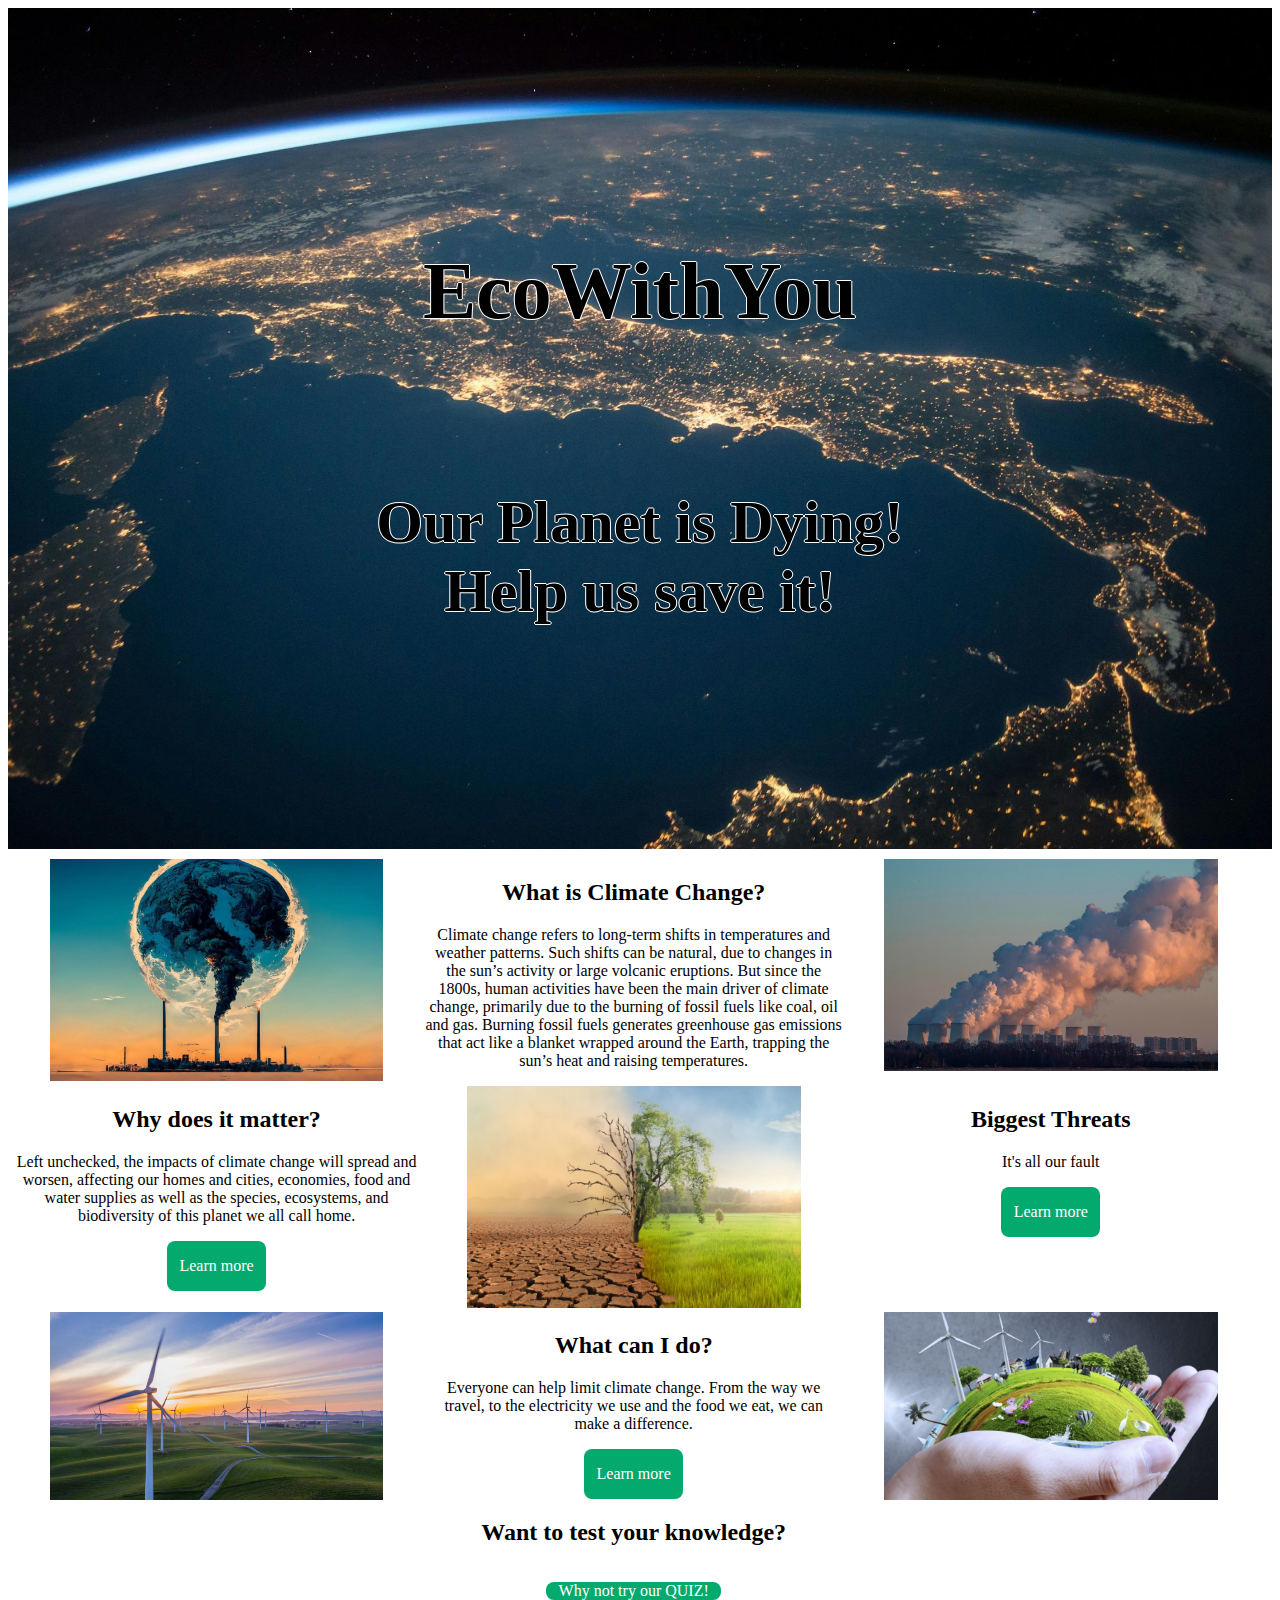
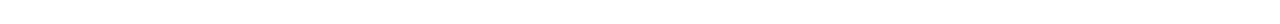
<file: HomePageHTML/index.html>
<!DOCTYPE html>
<html lang="en">
<head>
    <link href="colours.css" rel="stylesheet" type="text/css">
    <meta charset="UTF-8">
    <meta name="viewport" content="width=device-width, initial-scale=1.0">
    <title>EcoWithYou Home Page</title>
</head>
<body>
    <!--title image + text-->
   <div class="title-image">
        <img src="images/earth.jpg" alt="View of Earth from Space" style="width:100%;height:50%">
        <div class="centered"> <h1>EcoWithYou</h1><br/><h2>Our Planet is Dying!<br/> Help us save it!</h2></div>    
   </div>
    <div class="row">
        <!--image / text / image-->
            <div class="column left">
                <img src="images/ClimateChange1.png" alt="Image of a factory billowing smoke that forms an outline of the earth" style="width:80%;">
            </div>
            <div class="column middle">
                <p><h2>What is Climate Change?</h2>Climate change refers to long-term shifts in temperatures and weather patterns. Such shifts can be natural, due to changes in the sun’s activity or large volcanic eruptions. But since the 1800s, human activities have been the main driver of climate change, primarily due to the burning of fossil fuels like coal, oil and gas. Burning fossil fuels generates greenhouse gas emissions that act like a blanket wrapped around the Earth, trapping the sun’s heat and raising temperatures.</p>
            </div>
            <div class="column right">
                <img src="images/ClimateChange2.png" alt="Image of factory stacks billowing smoke into the sky" style="width:80%;">
            </div>   
        </div>
        <div class="row">
            <!--text / image / text-->
                <div class="column left">
                    <p><h2>Why does it matter?</h2>Left unchecked, the impacts of climate change will spread and worsen, affecting our homes and cities, economies, food and water supplies as well as the species, ecosystems, and biodiversity of this planet we all call home.</p>
                    <div class="button">
                       <p>Learn more</p>     
                    </div>
                </div>
                <div class="column middle">
                    <img src="images/ClimateChange3.png" alt="Image of a tree half dead and half green" style="width:80%;">
                </div>
                <div class="column right">
                    <p class="centered"><h2>Biggest Threats</h2>It's all our fault</p>
                    <div class="button">
                        <p>Learn more</p>     
                     </div>
                </div>
            </div>
        <div class="row">
            <!--image / text / image-->
            <div class="column left">
                <img src="images/ClimateChange4.png" alt="A vista of windturbines" style="width:80%;">
            </div>
            <div class="column middle">
                <p><h2>What can I do?</h2>Everyone can help limit climate change. From the way we travel, to the electricity we use and the food we eat, we can make a difference.</p>
                    <div class="button">
                        <p>Learn more</p>     
                    </div>
                 <h2>Want to test your knowledge?</h2><p class="button"> Why not try our QUIZ!</p>
            </div>
            <div class="column right">
                <img src="images/ClimateChange5.png" alt="Image of a village in the palm of someone's hand" style="width:80%;">
            </div>   
        </div>


</body>
</html>
</file>
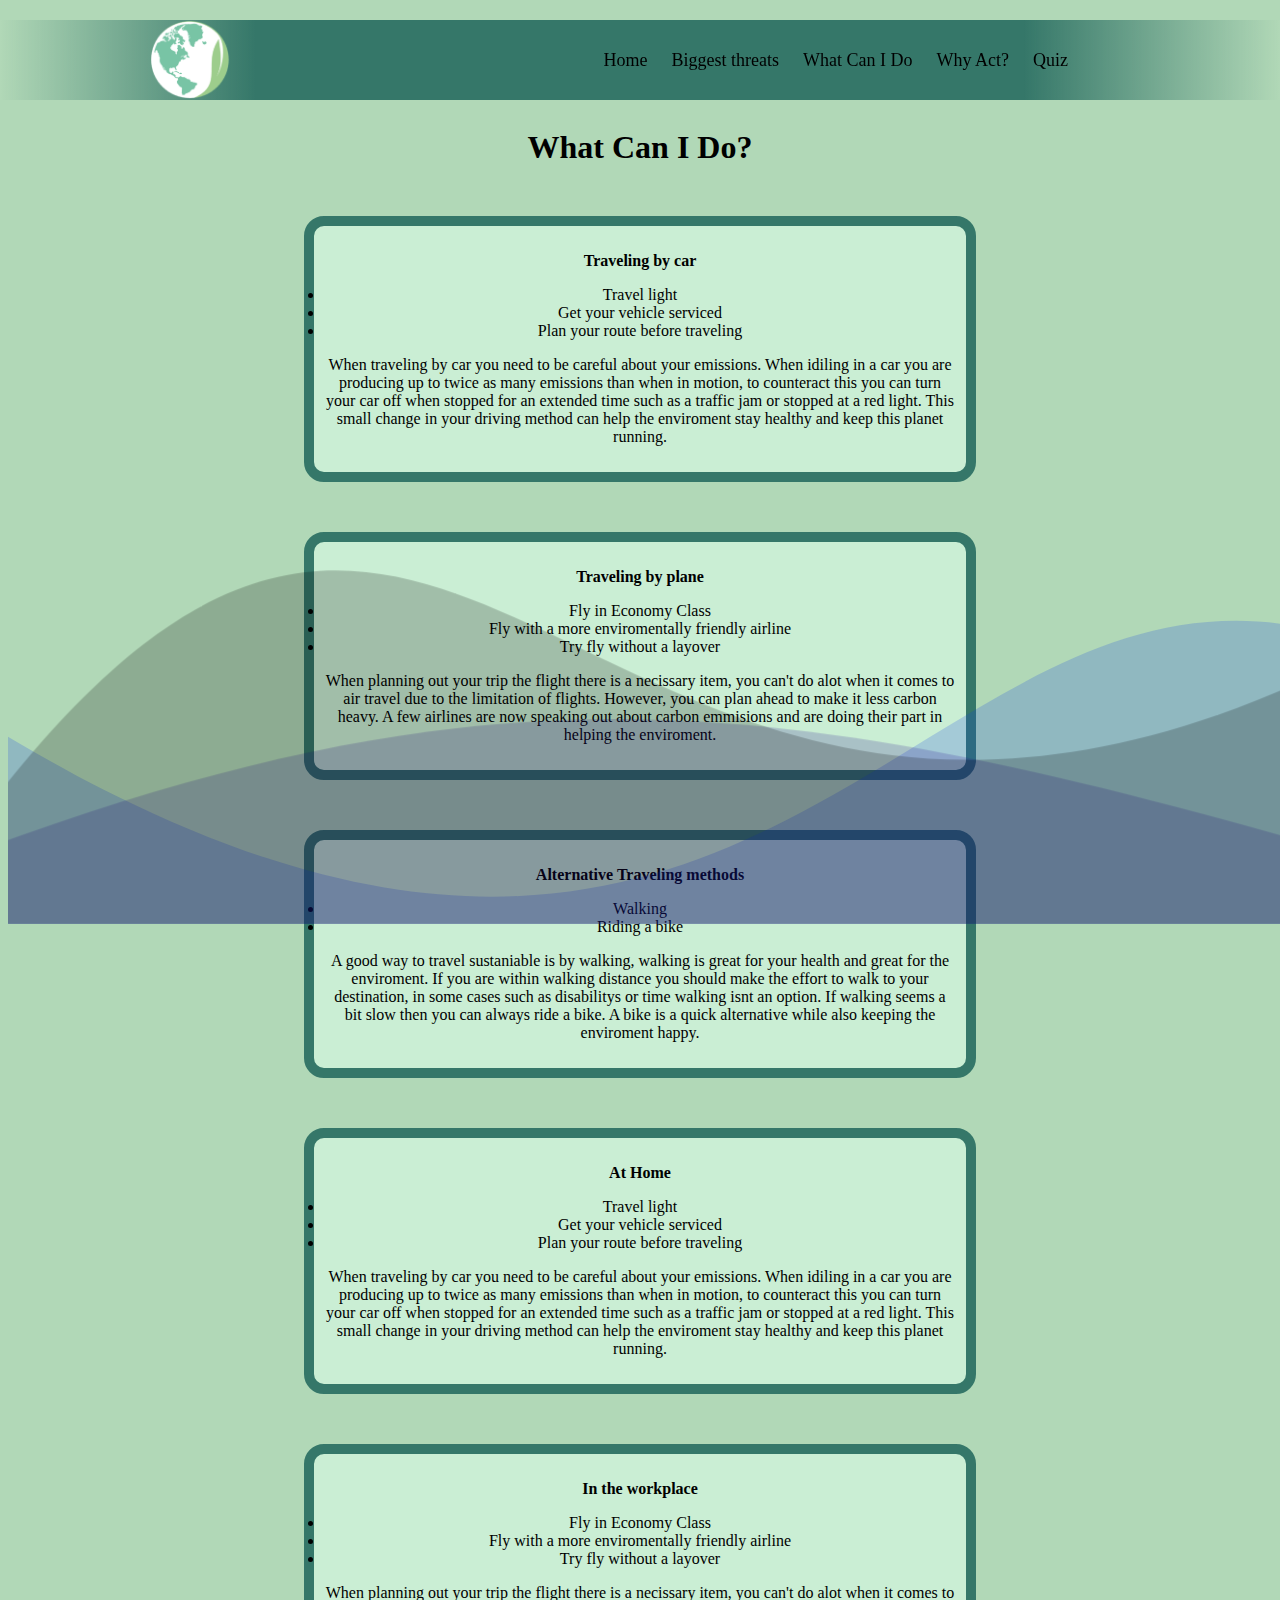
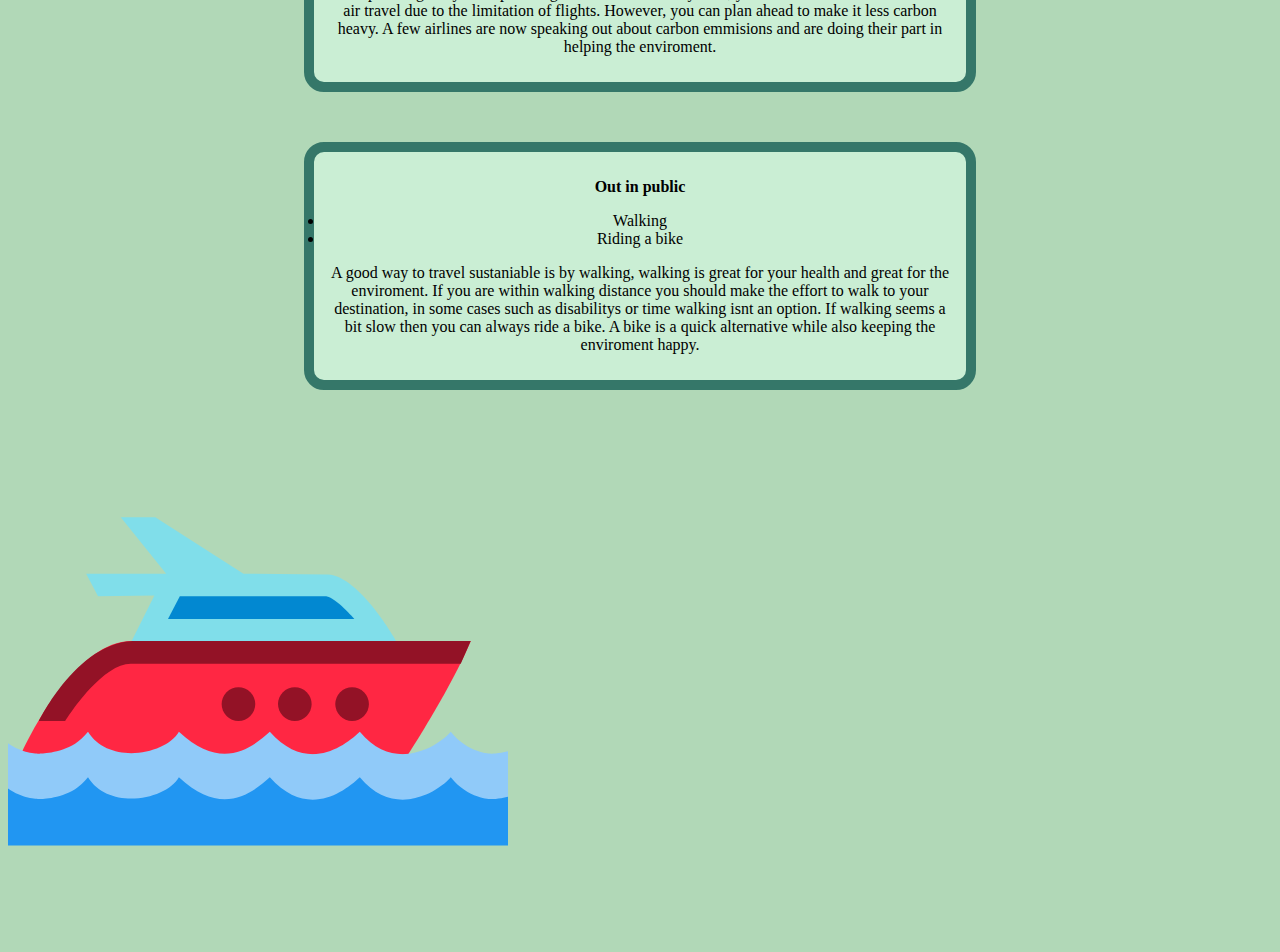
<file: source/whatcanido.html>
<!DOCTYPE html>
<html lang="en">
<head>
  <meta charset="UTF-8">
  <meta name="viewport" content="width=device-width, initial-scale=1.0">
  <title>What Can I Do?</title>
  <link rel="stylesheet" href="./css/colours.css">
  <link rel="stylesheet" href="./css/whatcanido.css">
</head>

<nav>
  <link rel="stylesheet" href="./css/colours.css" />
  <link rel="stylesheet" href="./css/header.css" />
  <a href="/"><img id="logo" src=".\assets\Logo.png" /></a>
  <div id="header-right">
    <a class="text-header" id="home-ref" href="index.html">Home</a>
    <a class="text-header" href="biggestthreats.html">Biggest threats</a>
    <a class="text-header" href="whatcanido.html">What Can I Do</a>
    <a class="text-header" href="whyact.html">Why Act?</a>
    <a class="text-header" href="quiz.html">Quiz</a>
  </div>
</nav>

<body>
  <div class="placeholder"></div>

  <center><h1>What Can I Do?</h1></center>

  <center><div class="textcontainerleft">
      <p><b>Traveling by car</b></p>
      <li>Travel light</li>
      <li>Get your vehicle serviced</li>
      <li>Plan your route before traveling</li>
      <p>When traveling by car you need to be careful about your emissions. When idiling in a car you are producing up to twice as many 
          emissions than when in motion, to counteract this you can turn your car off when stopped for an extended time such as a traffic jam 
          or stopped at a red light. This small change in your driving method can help the enviroment stay healthy and keep this planet running.
      </p>
  </div></center>
  
  <center><div class="textcontainerright">
      <p><b>Traveling by plane</b></p>
  <li>Fly in Economy Class</li>
  <li>Fly with a more enviromentally friendly airline</li>
  <li>Try fly without a layover</li>
  <p>When planning out your trip the flight there is a necissary item, you can't do alot when it comes to air travel due to the limitation of flights. However, you can plan ahead to make it less carbon heavy.
    A few airlines are now speaking out about carbon emmisions and are doing their part in helping the enviroment. 
  </p>
  </div></center>

  <center><div class="textcontainerleft">
      <p><b>Alternative Traveling methods</b></p>
  <li>Walking</li>
  <li>Riding a bike</li>
  <p>A good way to travel sustaniable is by walking, walking is great for your health and great for the enviroment. If you are within walking distance you should make the effort to walk to your destination, in some cases such as disabilitys or time walking isnt an option.
    If walking seems a bit slow then you can always ride a bike. A bike is a quick alternative while also keeping the enviroment happy.
  </p>
  </div></center>
  
  <center><div class="textcontainerright">
      <p><b>At Home</b></p>
  <li>Travel light</li>
  <li>Get your vehicle serviced</li>
  <li>Plan your route before traveling</li>
  <p>When traveling by car you need to be careful about your emissions. When idiling in a car you are producing up to twice as many 
    emissions than when in motion, to counteract this you can turn your car off when stopped for an extended time such as a traffic jam 
    or stopped at a red light. This small change in your driving method can help the enviroment stay healthy and keep this planet running.
  </p>
  </div></center>

  <center><div class="textcontainerright">
      <p><b>In the workplace</b></p>
  <li>Fly in Economy Class</li>
  <li>Fly with a more enviromentally friendly airline</li>
  <li>Try fly without a layover</li>
  <p>When planning out your trip the flight there is a necissary item, you can't do alot when it comes to air travel due to the limitation of flights. However, you can plan ahead to make it less carbon heavy.
    A few airlines are now speaking out about carbon emmisions and are doing their part in helping the enviroment. 
  </p>
  </div></center>

  <center><div class="textcontainerright">
      <p><b>Out in public</b></p>
      <li>Walking</li>
      <li>Riding a bike</li>
      <p>A good way to travel sustaniable is by walking, walking is great for your health and great for the enviroment. If you are within walking distance you should make the effort to walk to your destination, in some cases such as disabilitys or time walking isnt an option.
      If walking seems a bit slow then you can always ride a bike. A bike is a quick alternative while also keeping the enviroment happy.
      </p>
  </div></center>

  <div class="waveAnimation">
      <svg viewBox="0 0 500 150" preserveAspectRatio="none">
        <path
          class="w1 waveTop" d="M-8.74,71.55 C289.78,255.11 349.60,4.47 505.36,34.05 L500.00,150.00 L0.00,150.00 Z"/>
        <path
          class="w2 waveMiddle" d="M-23.42,125.83 C187.63,45.89 299.38,57.73 526.80,123.86 L500.00,150.00 L0.00,150.00 Z"/>
        <path
          class="w3 waveBottom" d="M-23.42,125.83 C172.96,-152.44 217.55,183.06 504.22,55.77 L500.00,150.00 L0.00,150.00 Z"/>
      </svg>
    </div>

    <svg width="500px" height="500px" viewBox="45 0 550 500" version="1.1" xmlns="http://www.w3.org/2000/svg" xmlns:xlink="http://www.w3.org/1999/xlink">
      <!-- Generator: Sketch 3.7.2 (28276) - http://www.bohemiancoding.com/sketch -->
      <desc>Created with Sketch.</desc>
      <defs></defs>
      <path d="M181,196 C181,196 554,196 554,196 C533,247 485,321 485,321 L59,321 C59,321 114,196 181,196 Z" id="body" stroke="none" fill="#FF2743" fill-rule="evenodd"></path>
      <path d="M543,221 L554,196 C554,196 182.000003,196 182,196 C119.999999,199 79,284 79,284 L108,284 C108,284 147,221 180,221 L543,221 Z" id="detail" stroke="none" fill="#931226" fill-rule="evenodd"></path>
      <g id="windows" stroke="none" stroke-width="1" fill="none" fill-rule="evenodd" transform="translate(280.000000, 247.000000)">
          <circle id="window1" fill="#931226" cx="18.5" cy="18.5" r="18.5"></circle>
          <circle id="window2" fill="#931226" cx="80.5" cy="18.5" r="18.5"></circle>
          <circle id="window3" fill="#931226" cx="143.5" cy="18.5" r="18.5"></circle>
      </g>
      <path d="M181,196 L206,146 L144,147 L131,122 L219,122 L169,60 L207,60 L304,122 L397,123 C432,125 472,196 472,196 L181,196 Z" id="fly" stroke="none" fill="#80DEEA" fill-rule="evenodd"></path>
      <path d="M221,172 L234,147 C234,147 395,147 395,147 C405,148 426,172 426,172 L221,172 Z" id="window" stroke="none" fill="#0288D1" fill-rule="evenodd"></path>
      <path d="M485.91972,320.228173 C468.781097,322.264671 449.485939,317.072798 432,296 C413,314 373,341 333,296 C309,318.000001 277,337 233,296 C219,321.000001 156,332.999999 133,296 C128.599206,301.500993 123.714237,305.791548 118.771245,309.138012 C101.221101,320 80.0000024,320 80.0000024,320 C80.0000024,320 52,321 33.0000024,297 C12.0000019,321 -16.9999976,321 -16.9999976,321 L-17,371.027022 L134.000002,371.027022 L133.999642,371 L479,371 L479,371.027022 L630.000002,371.027022 L629,296 C612,320.000001 576.000002,320 576.000002,320 C576.000002,320 550.999998,320 532,296 C531.777196,296.254633 531.553154,296.506677 531.327924,296.756159 C526.734194,301.801905 518.524766,308.473913 508.20728,313.482791 C499.545864,317.464091 491.39749,319.344595 485.91972,320.228173 Z" id="topWave" stroke="none" fill="#90CAF9" fill-rule="evenodd"></path>
      <path d="M485.91972,370.228173 C468.781097,372.264671 449.485939,367.072798 432,346 C413,364 373,391 333,346 C309,368.000001 277,387 233,346 C219,371.000001 156,382.999999 133,346 C128.599206,351.500993 123.714237,355.791548 118.771245,359.138012 C101.221101,370 80.0000024,370 80.0000024,370 C80.0000024,370 52,371 33.0000024,347 C12.0000019,371 -16.9999976,371 -16.9999976,371 L-17,421.027022 L134.000002,421.027022 L133.999642,421 L479,421 L479,421.027022 L630.000002,421.027022 L629,346 C612,370.000001 576.000002,370 576.000002,370 C576.000002,370 550.999998,370 532,346 C531.777196,346.254633 531.553154,346.506677 531.327924,346.756159 C526.734194,351.801905 518.524766,358.473913 508.20728,363.482791 C499.545864,367.464091 491.39749,369.344595 485.91972,370.228173 Z" id="bottomWave" stroke="none" fill="#2196F2" fill-rule="evenodd"></path>
  </svg>
</body>
</html>
</file>
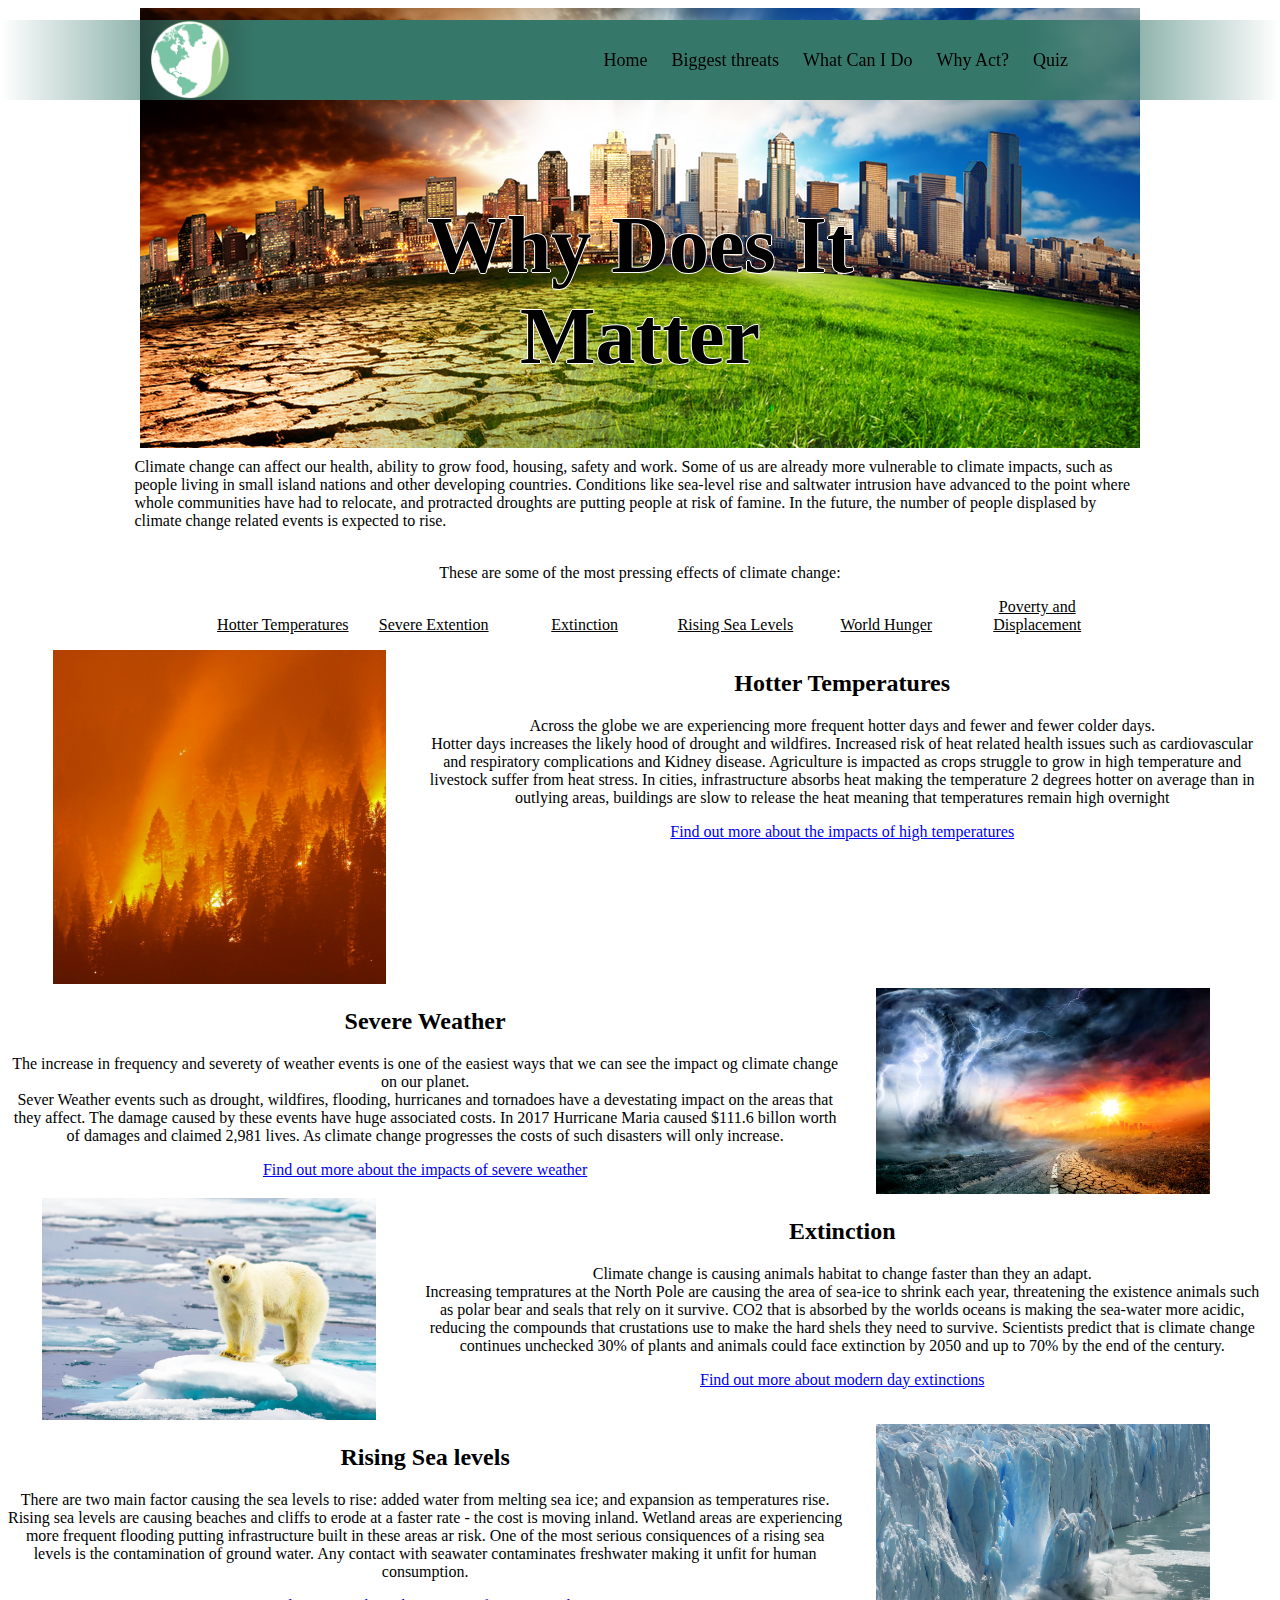
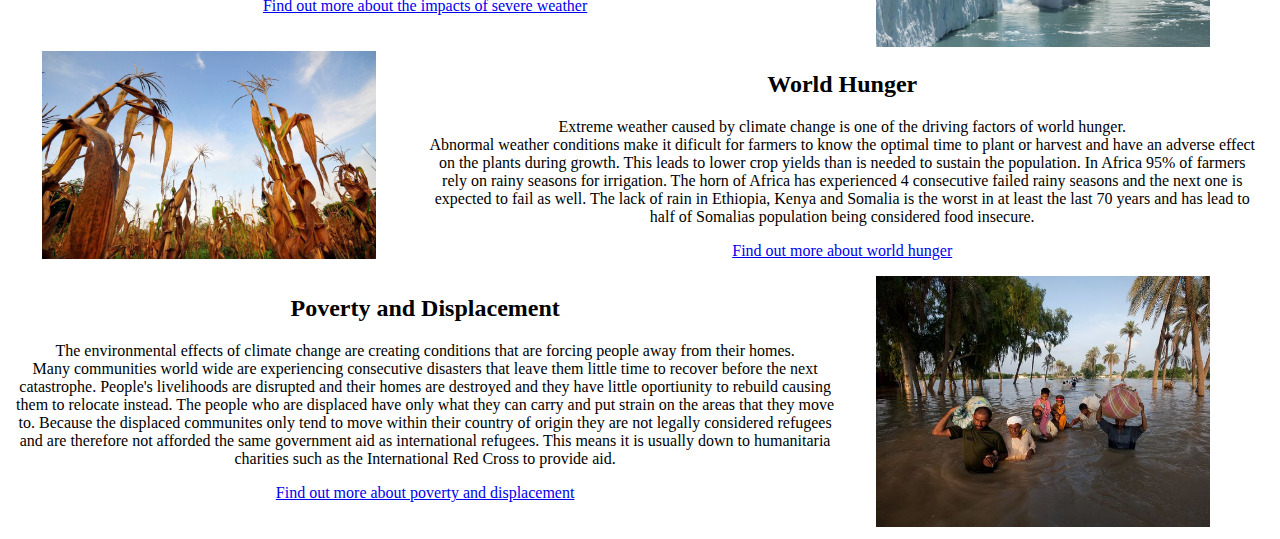
<file: source/whyact.html>
<!DOCTYPE html>
<html>
<head>
    <link href="./css/whyact.css" rel="stylesheet" type="text/css">
    <meta charset="UTF-8" />
    <title>Why Act?</title>
</head>

<nav>
	<link rel="stylesheet" href="./css/colours.css">
	<link rel="stylesheet" href="./css/header.css">
	<a href="/"><img id="logo" src=".\assets\Logo.png"></a>
	<div id="header-right">
		<a class="text-header" id="home-ref" href="index.html">Home</a>
		<a class="text-header" href="biggestthreats.html">Biggest threats</a>
		<a class="text-header" href="whatcanido.html">What Can I Do</a>
		<a class="text-header "href="whyact.html">Why Act?</a>
		<a class="text-header" href="quiz.html">Quiz</a>
	</div>
</nav>

<body>
   <div class="title-image">
        <img src="./assets/TitleImageWDIM2.png" alt="Image of City Skyline, half burning, half green" style="max-width:100%">
        <div class="bottom-center"> <h1>Why Does It Matter</h1></div>
   </div>
   <div class="intro">
    Climate change can affect our health, ability to grow food, housing, safety and work. Some of us are already more vulnerable to climate impacts, such as people living in small island nations and other developing countries. Conditions like sea-level rise and saltwater intrusion have advanced to the point where whole communities have had to relocate, and protracted droughts are putting people at risk of famine. In the future, the number of people displased by climate change related events is expected to rise.<br/><br/>
    <p style="text-align:center">These are some of the most pressing effects of climate change:</p>
   </div>
   <div style="text-align: center;">
        <ul>
            <li><a href="#Section-One"> Hotter Temperatures</a></li>
            <li><a href="#Section-Two"> Severe Extention</a></li>
            <li><a href="#Section-Three"> Extinction</a></li>
            <li><a href="#Section-Four"> Rising Sea Levels</a></li>
            <li><a href="#Section-Five"> World Hunger</a></li>
            <li><a href="#Section-Six">Poverty and Displacement</a></li>
        </ul>
    </div>
    <div class="row">
        <!--image on left-->
        <div class="column image">
            <img src="./assets/HotterTemperaturesWDIM.png" alt="Polarbear on melting sea-ice" style="width:80%;margin-right:15px;margin-left:5%">
        </div>
        <div class="column text">
        <p><h2 id="#Section-One">Hotter Temperatures</h2>Across the globe we are experiencing more frequent hotter days and fewer and fewer colder days.<br/>Hotter days increases the likely hood of drought and wildfires. Increased risk of heat related health issues such as cardiovascular and respiratory complications and Kidney disease. Agriculture is impacted as crops struggle to grow in high temperature and livestock suffer from heat stress. In cities, infrastructure absorbs heat making the temperature 2 degrees hotter on average than in outlying areas, buildings are slow to release the heat meaning that temperatures remain high overnight</p>
        <a href="https://www.c2es.org/content/heat-waves-and-climate-change/">
            Find out more about the impacts of high temperatures</a>
        </div>
    </div>
    <div class="row">
        <!--image on right-->
        <div class="column text">
        <p><h2 id="Section-Two">Severe Weather</h2>The increase in frequency and severety of weather events is one of the easiest ways that we can see the impact og climate change on our planet.<br/>Sever Weather events such as drought, wildfires, flooding, hurricanes and tornadoes have a devestating impact on the areas that they affect. The damage caused by these events have huge associated costs. In 2017 Hurricane Maria caused $111.6 billon worth of damages and claimed 2,981 lives. As climate change progresses the costs of such disasters will only increase.</p>
        <a href="https://www.c2es.org/content/extreme-weather-and-climate-change/">
            Find out more about the impacts of severe weather
        </p></a>
        </div>
        <div class="column image">
            <img src="./assets/SevereWeatherWDIM.png" alt="Tornado and cracked earth with city in the background" style="width:80%;margin-right:15px;">
        </div>
    </div>
    <div class="row">
        <!--image on left-->
        <div class="column image">
            <img src="./assets/ExtinctionWDIM.png" alt="Polarbear on melting sea-ice" style="width:80%;margin-right:15px;">
        </div>
        <div class="column text">
        <p><h2 id="Section-Three">Extinction</h2>Climate change is causing animals habitat to change faster than they an adapt.<br/>Increasing tempratures at the North Pole are causing the area of sea-ice to shrink each year, threatening the existence animals such as polar bear and seals that rely on it survive. CO2 that is absorbed by the worlds oceans is making the sea-water more acidic, reducing the compounds that crustations use to make the hard shels they need to survive. Scientists predict that is climate change continues unchecked 30% of plants and animals could face extinction by 2050 and up to 70% by the end of the century.</p>
        <a href="https://www.biologicaldiversity.org/">
            Find out more about modern day extinctions
        </p></a>
        </div>
    </div>
    <div class="row">
        <!--image on right-->
        <div class="column text">
        <p><h2 id="Section-Four">Rising Sea levels</h2>There are two main factor causing the sea levels to rise: added water from melting sea ice; and expansion as temperatures rise.<br/>Rising sea levels are causing beaches and cliffs to erode at a faster rate - the cost is moving inland. Wetland areas are experiencing more frequent flooding putting infrastructure built in these areas ar risk. One of the most serious consiquences of a rising sea levels is the contamination of ground water. Any contact with seawater contaminates freshwater making it unfit for human consumption.</p>
        <a href="https://www.c2es.org/content/extreme-weather-and-climate-change/">
            Find out more about the impacts of severe weather
        </p></a>
        </div>
        <div class="column image">
            <img src="./assets/RisingSeaLevelsWDIM.png" alt="Pine forest on fire" style="width:80%;margin-right:15px;">
        </div>
    </div>
    <div class="row">
        <!--image on left-->
        <div class="column image">
            <img src="./assets/WorldhungerWDIM.png" alt="Polarbear on melting sea-ice" style="width:80%;margin-right:15px;">
        </div>
        <div class="column text">
        <p><h2 id="Section-Five">World Hunger</h2>Extreme weather caused by climate change is one of the driving factors of world hunger.<br/> Abnormal weather conditions make it dificult for farmers to know the optimal time to plant or harvest and have an adverse effect on the plants during growth. This leads to lower crop yields than is needed to sustain the population. In Africa 95% of farmers rely on rainy seasons for irrigation. The horn of Africa has experienced 4 consecutive failed rainy seasons and the next one is expected to fail as well. The lack of rain in Ethiopia, Kenya and Somalia is the worst in at least the last 70 years and has lead to half of Somalias population being considered food insecure.</p>
        <a href="https://it.usembassy.gov/how-climate-change-affects-the-food-crisis/#:~:text=Extreme%20weather%20is%20a%20driver,the%20hungry%20to%20get%20it.">
            Find out more about world hunger
        </p></a>
        </div>
    </div>
    <div class="row">
        <!--image on right-->
        <div class="column text">
        <p><h2 id="Section-Six">Poverty and Displacement</h2>The environmental effects of climate change are creating conditions that are forcing people away from their homes.<br/>Many communities world wide are experiencing consecutive disasters that leave them little time to recover before the next catastrophe. People's livelihoods are disrupted and their homes are destroyed and they have little oportiunity to rebuild causing them to relocate instead. The people who are displaced have only what they can carry and put strain on the areas that they move to. Because the displaced communites only tend to move within their country of origin they are not legally considered refugees and are therefore not afforded the same government aid as international refugees. This means it is usually down to humanitaria charities such as the International Red Cross to provide aid.</p>
        <a href="https://www.ifrc.org/document/displacement-in-a-changing-climate#:~:text=Millions%20of%20people%20around%20the,%2D%20and%20slow%2Donset%20hazards.">
        Find out more about poverty and displacement
        </p></a>
        </div>
        <div class="column image">
            <img src="./assets/PovertyAndDisplacement.png" alt="Pine forest on fire" style="width:80%;margin-right:15px;">
        </div>
    </div>
</body>
</html>
</file>
<file: HomePageHTML/colours.css>
:root {
	--background-colour: rgb(240, 240, 240);
	--font: verdana;
	--nav-colour: rgb(53, 119, 105);
	--nav-seethrough: rgba(53, 119, 105, 0);
	--text-colour: rgb(40, 40, 40);
	--nav-grad: linear-gradient(to right, var(--nav-seethrough) 0%, var(--nav-colour) 20%, var(--nav-colour) 80%, var(--nav-seethrough) 100%);
}

.title-image {
	position: relative;
	text-align: center;
	 color: black;
	 font-size: 40px;
	 text-shadow: 1px 0 0 white
	 , 0 -1px 0 white, 0 1px 0 white, -1px 0 0 white;
 }
  
  /* Centered text */
  .centered {
	position: absolute;
	top: 50%;
	left: 50%;
	transform: translate(-50%, -50%);
  }

.column {
	float: left;
}
  
	.left, .right, .middle {
	width: 33%;
	text-align: center;
	}
  

  /* Clear floats after the columns */
.row:after {
	content: "";
	display: table;
	clear: both;
  }

.centered {
	position: absolute;
	top: 50%;
	left: 50%;
	transform: translate(-50%, -50%);
  }

  .button {
	background-color: #04AA6D; /* Green */
	border: none;
	color: white;
	padding: 0% 3%;
	text-align: center;
	text-decoration: none;
	display: inline-block;
	font-size: 16px;
	border-radius: 8px;
  }

  .button:hover {
	box-shadow: 0 7px 12px 0 rgba(0,0,0,0.24),0 5px 10px 0 rgba(0,0,0,0.19);
  }
</file>
<file: source/css/colours.css>
:root {
	--background-colour: rgb(240,240,240);
	--font: verdana;
	--nav-colour: rgb(53,119,105);
	--nav-seethrough: rgba(53,119,105,0);
	--text-colour: rgb(40, 40, 40);
	--nav-grad: linear-gradient(to right, var(--nav-seethrough) 0%, var(--nav-colour) 20%, var(--nav-colour) 80%, var(--nav-seethrough) 100%);
}
</file>
<file: source/css/whatcanido.css>
html {
    background: var(--background-colour);
    background: #b1d8b7;
    font-family: var(--font);
}

div.placeholder{
    padding-top: 100px;
}

h2{
    font-size: 40px;
}
div.textcontainerleft{
    background-color: #caeed4;
    border-style: solid;
    border-width: 10px;
    border-radius: 20px;
    padding: 10px;
    border-color: rgb(53,119,105);
    margin: 50px;
    width: 50%;
}

div.textcontainerright{
    background-color: #caeed4;
    border-style: solid;
    border-width: 10px;
    border-radius: 20px;
    padding: 10px;
    border-color: rgb(53,119,105);       
    margin: 50px;
    width: 50%;
}

/*wave animation*/
    .waveAnimation {
        top: 60%;
        width: 100vw;
        height: 100vh;
        position: fixed;
    }
    .w1 {
    stroke: none;
    /*fill: #b3696c;*/
    fill: #0e3ce6;
    opacity: 20%;
    animation: move1 5s ease-in-out infinite;
  }
  .w2 {
    stroke: none;
    /*fill: #b3696c;*/
    fill: #2b1191;
    opacity: 20%;
    transform: translate3d(0, 0, 0);
    animation: move2 4s ease-in-out infinite;
  }

  .w3 {
    stroke: none;
    /*fill: #cf2127;*/
    fill: rgb(66, 33, 253), 187, 234;
    opacity: 20%;
    transform: translate3d(0, 0, 0);
    animation: move3 6s ease-in-out infinite;
  }

  @keyframes move1 {
    0% {
      transform: translateX(-500px) scaleX(2.5);
    }
    25% {
      transform: translateX(-100) scaleX(2.5);
    }
    50% {
      transform: translateX(0) scaleX(2.5);
    }
    75% {
      transform: translateX(-100) scaleX(2.5);
    }
    100% {
      transform: translateX(-500px) scaleX(2.5);
    }
  }
  @keyframes move2 {
    0% {
      transform: translateX(-600px) scaleX(3);
    }
    25% {
      transform: translateX(-100) scaleX(2.5);
    }
    50% {
      transform: translateX(0) scaleX(3);
    }
    75% {
      transform: translateX(-100) scaleX(2.5);
    }
    100% {
      transform: translateX(-600px) scaleX(3);
    }
  }
  @keyframes move3 {
    0% {
      transform: translateX(-800px) scaleX(3);
    }
    25% {
      transform: translateX(-100) scaleX(2.5);
    }
    50% {
      transform: translateX(0) scaleX(3);
    }
    75% {
      transform: translateX(-100) scaleX(2.5);
    }
    100% {
      transform: translateX(-800px) scaleX(3);
    }
  }

  @media (orientation:portrait) {
        h1 {
            margin-top: 100px;
            margin-left: 0px;
            font-size: 40px;
        }
        #thing-container {
            top: 1000px;
        }
        .waveAnimation { display: none; }
        p {
            padding: 0 20px;
        }
    }
</file>
<file: source/css/header.css>
html {
    /*background: var(--background-colour);*/
    font-family: var(--font);
}
nav {
    position: fixed;
    z-index: 99;
    width: 100vw;
    height: 80px;
    top: 20px;
    left: 0;
    background-color: var(--nav-colour);
    background: var(--nav-grad);
}
#logo {
    width: 80px;
    position: absolute;
    left: 150px;
    top: 50%;
    transform: translateY(-50%);
}
nav a {
    float: left;
    color: black;
    text-align: center;
    padding: 28px 12px;
    text-decoration: none;
    font-size: 18px; 
    line-height: 25px;
    border-radius: 4px;
}
.text-header:hover {
    background-color: #ddd;
    color: black;
}
#header-right {
    float: right;
    padding-right: 200px;
}
@media (orientation: portrait) {
    nav {
        height: 150px;
    }
    #logo {
        left: 70px;
    }
    #home-ref { display: none; }
    nav a {
        padding: 60px 6px;
        font-size: 25px;
    }
    #header-right{
        padding-right: 70px;
    }
}
</file>
<file: source/css/whyact.css>
.title-image {
  position: relative;
  text-align: center;
   color: black;
   font-size: 40px;
   text-shadow: 1px 0 0 white
   , 0 -1px 0 white, 0 1px 0 white, -1px 0 0 white;
}

@media(max-width:1024px){
 .title-image{
   font-size: 25px;
 }
}

@media(max-width:600px){
 .title-image{
   font-size: 13px;
 }
}

.intro{
 margin-left: 10%;
 margin-right: 10%
}

@media(min-width:600px){
 li {
   display:inline-block;
   width: 12%;
 }
}

div ul li a {
 color: black;
 font-size: h2;
}
/* Bottom left text */
.bottom-left {
 position: absolute;
 bottom: 8px;
 left: 20%;
}

/* Top left text */
.top-left {
 position: absolute;
 top: 8px;
 left: 16px;
}

/* Bottom center text */
.bottom-center {
   position:absolute;
   bottom: 5%;
   left: 50%;
   transform: translate(-50%)
}
/* Top right text */
.top-right {
 position: absolute;
 top: 8px;
 right: 16px;
}

/* Bottom right text */
.bottom-right {
 position: absolute;
 bottom: 8px;
 right: 16px;
}

/* Centered text */
.centered {
 position: absolute;
 top: 50%;
 left: 50%;
 transform: translate(-50%, -50%);
}

/*image in line with text */
.column {
 float: left;
}
 
 .image {
 width: 33%;
 text-align: center;
 }

 .text {
 width: 66%;
 text-align:center;
 }

 @media(max-width:1024px){
   .column {
     float: left;
   }
     
     .image {
     width: 100%;
     text-align: center;
     }
   
     .text {
     width: 100%;
     text-align:center;
     }
 }

 /* Clear floats after the columns */
 .row:after {
   content: "";
   display: table;
   clear: both;
   }
</file>
